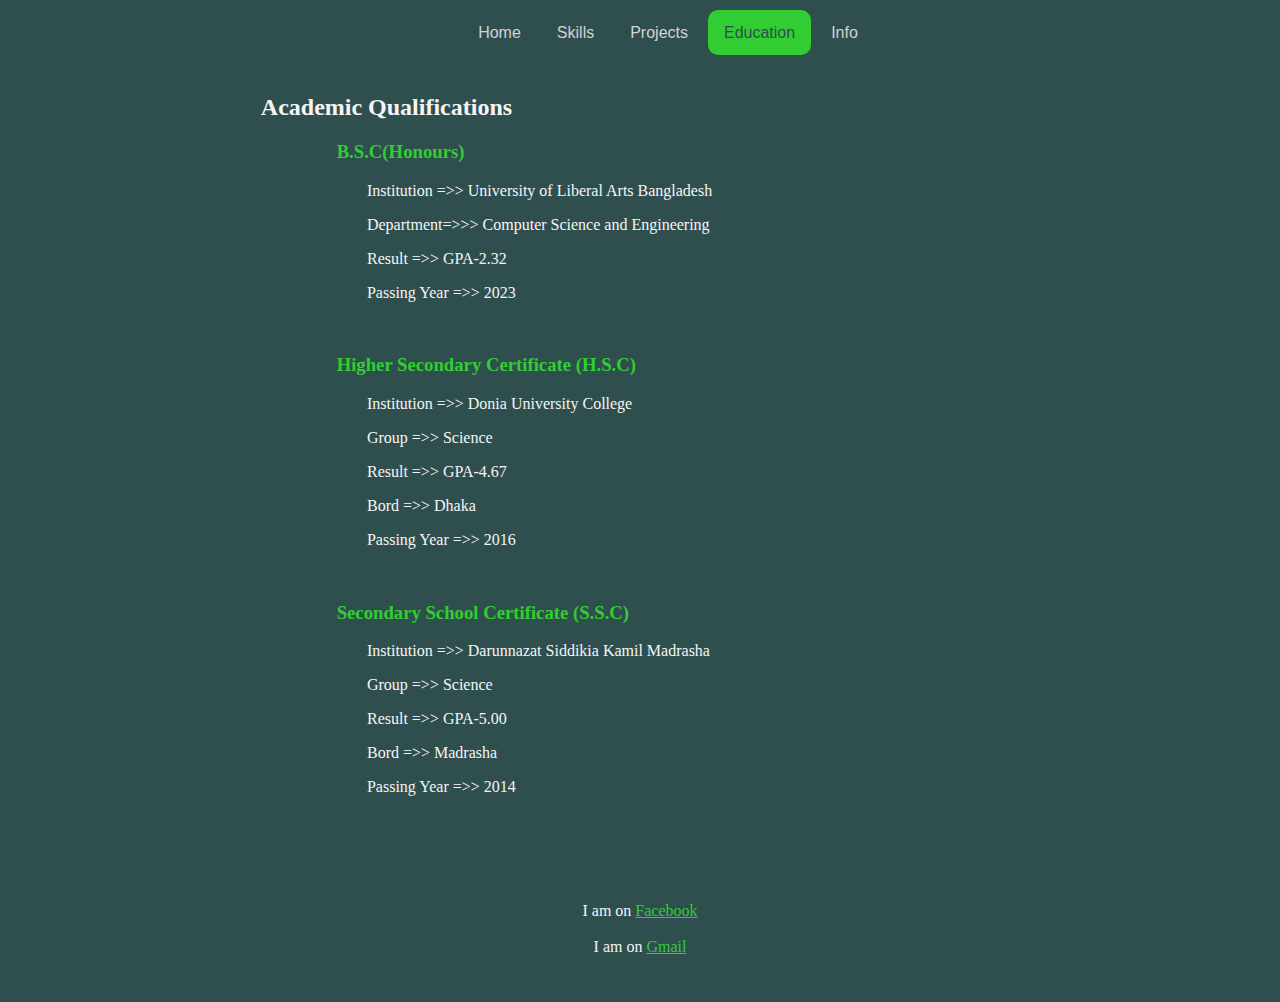
<file: Education.html>
<!DOCTYPE html>
<html lang="en">
<head>
    <meta charset="UTF-8">
    <link rel="stylesheet" type="text/css" href="Style.css">
    <title>Home</title>
</head>
<body>

    <div id="nav">
        <ul>
            
            <li><a href="index.html" >Home</a></li>
            <li><a href="skill.html">Skills</a></li>
            <li><a href="Projects.html">Projects</a></li>
            <li><a href="Education.html" style="background-color: #32cd32; border-radius: 10px; color:#2f4f4f ">Education</a></li>
            <li><a href="personal_info.html">Info</a></li>
            
        </ul>
    </div>
        <div class="other_page">
            <br><br>
            <h2>Academic Qualifications</h3>
                <div class="content">
                    <div>
                        <h3 style="color:#32cd32;">B.S.C(Honours)</h3>
                        <div class="content2">       
                        <p>Institution =>> University of Liberal Arts Bangladesh</p>
                        <p>Department=>>> Computer Science and Engineering</p>
                        <p>Result =>> GPA-2.32</p>
                        <p>Passing Year =>> 2023</p>
                        </div>                         
                    </div>
                    <br>
                    <div>
                        <h3 style="color:#32cd32;">Higher Secondary Certificate (H.S.C)</h3>
                        <div class="content2">     
                        <p>Institution =>> Donia University College</p>
                        <p>Group =>> Science</p>
                        <p>Result =>> GPA-4.67</p>
                        <p>Bord =>> Dhaka</p>
                        <p>Passing Year =>> 2016</p>
                        </div>
                    </div>
                    <br>
                    <div>
                        <h3 style="color:#32cd32;">Secondary School Certificate (S.S.C)</h3>
                        <div class="content2">
                        <p>Institution =>> Darunnazat Siddikia Kamil Madrasha</p>
                        <p>Group =>> Science</p>
                        <p>Result =>> GPA-5.00</p>
                        <p>Bord =>> Madrasha</p>
                        <p>Passing Year =>> 2014</p>
                        </div>

                    </div>
                    <br>

                </div>
                <br><br><br><br>
                <div class="footer">
                    <span>I am on </span><a class="click_me" href="https://www.facebook.com/faysal.mahmud.9659">Facebook</a><br><br>
                    <span>I am on </span><a class="click_me" href="mailto: foysal.mahmud.cse@ulab.edu.bd">Gmail</a>
                </div>
        </div>
   
  

  

</body>
</html>
</file>
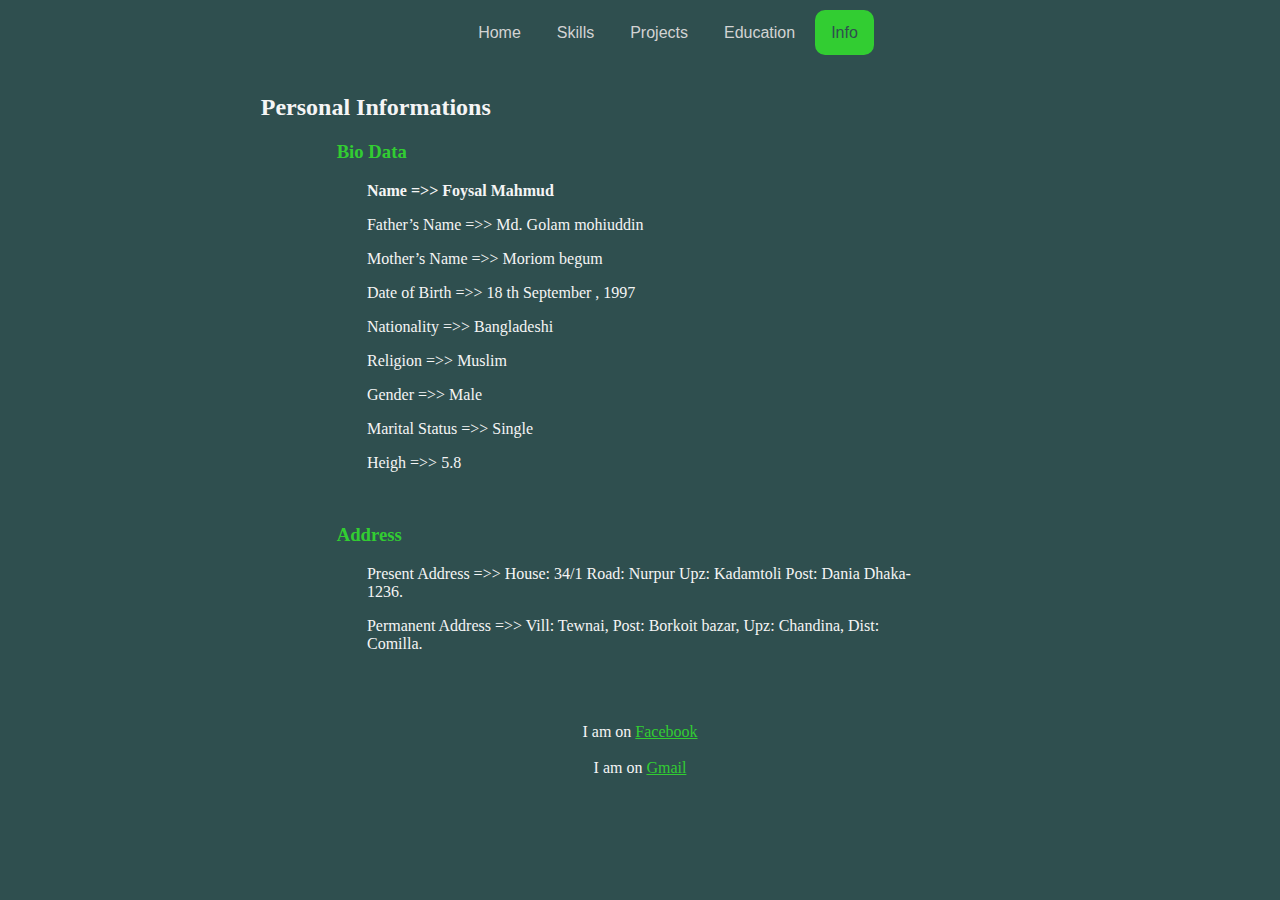
<file: personal_info.html>
<!DOCTYPE html>
<html lang="en">
<head>
    <meta charset="UTF-8">
    <link rel="stylesheet" type="text/css" href="Style.css">
    <title>Home</title>
</head>
<body>

    <div id="nav">
        <ul>
            
            <li><a href="index.html" >Home</a></li>
            <li><a href="skill.html">Skills</a></li>
            <li><a href="Projects.html">Projects</a></li>
            <li><a href="Education.html">Education</a></li>
            <li><a href="personal_info.html" style="background-color: #32cd32; border-radius: 10px; color:#2f4f4f ">Info</a></li>
            
        </ul>
    </div>
        <div class="other_page">
            <br><br>
            <h2>Personal Informations</h3>
                <div class="content">
                    <div>
                        <h3 style="color:#32cd32;">Bio Data</h3>
                        <div class="content2">       
                        <b>Name =>> Foysal Mahmud</b>
                        <p>Father’s Name =>> Md. Golam mohiuddin</p>
                        <p>Mother’s Name =>> Moriom begum</p>
                        <p>Date of Birth =>> 18 th September , 1997</p>
                        <p>Nationality =>> Bangladeshi</p>
                        <p>Religion =>> Muslim</p>
                        <p>Gender =>> Male</p>
                        <p>Marital Status =>> Single</p>
                        <p>Heigh =>> 5.8</p>
                        </div>                         
                    </div>
                    <br>
                    <div>
                        <h3 style="color:#32cd32;">Address</h3>
                        <div class="content2">     
                        <p>Present Address =>> House: 34/1 Road: Nurpur Upz: Kadamtoli Post: Dania Dhaka-1236.</p>
                        <p>Permanent Address =>> Vill: Tewnai, Post: Borkoit bazar, Upz: Chandina, Dist: Comilla.</p>
                        
                        </div>
                    </div>
                    <br>
  

                </div>
                <br><br>
                <div class="footer">
                    <span>I am on </span><a class="click_me" href="https://www.facebook.com/faysal.mahmud.9659">Facebook</a><br><br>
                    <span>I am on </span><a class="click_me" href="mailto: foysal.mahmud.cse@ulab.edu.bd">Gmail</a>
                </div>
        </div>
   


  
  
</body>
</html>
</file>
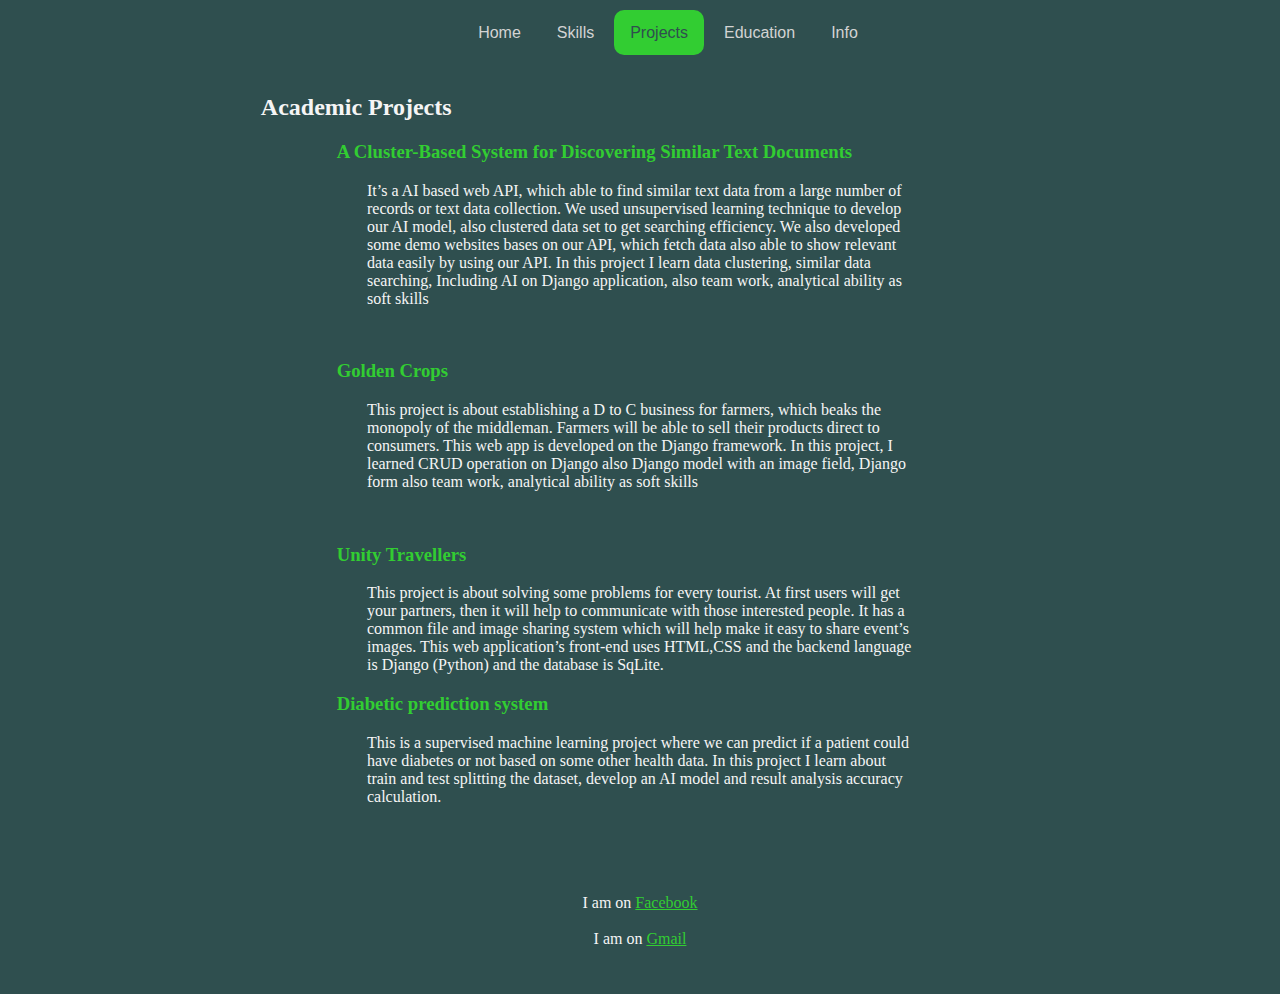
<file: projects.html>
<!DOCTYPE html>
<html lang="en">
<head>
    <meta charset="UTF-8">
    <link rel="stylesheet" type="text/css" href="Style.css">
    <title>Home</title>
</head>
<body>

    <div id="nav">
        <ul>
            
            <li><a href="index.html" >Home</a></li>
            <li><a href="skill.html">Skills</a></li>
            <li><a href="Projects.html" style="background-color: #32cd32; border-radius: 10px; color:#2f4f4f ">Projects</a></li>
            <li><a href="Education.html">Education</a></li>
            <li><a href="personal_info.html">Info</a></li>
            
        </ul>
    </div>
        <div class="other_page">
            <br><br>
            <h2>Academic Projects</h3>
                <div class="content">
                    <div>
                        <h3 style="color:#32cd32;">A Cluster-Based System for Discovering Similar Text Documents</h3>
                        <div class="content2">       
                        <p>It’s a AI based web API, which able to find similar text data from a large
                            number of records or text data collection. We used unsupervised learning
                            technique to develop our AI model, also clustered data set to get searching
                            efficiency. We also developed some demo websites bases on our API, which
                            fetch data also able to show relevant data easily by using our API. In this
                            project I learn data clustering, similar data searching, Including AI on
                            Django application, also team work, analytical ability as soft skills</p>

                        </div>                         
                    </div>
                    <br>
                    <div>
                        <h3 style="color:#32cd32;">Golden Crops</h3>
                        <div class="content2">     
                        <p>This project is about establishing a D to C business for farmers, which beaks 
                            the monopoly of the middleman. Farmers will be able to sell their products 
                            direct to consumers. This web app is developed on the Django framework. In 
                            this project, I learned CRUD operation on Django also Django model with an 
                            image field, Django form also team work, analytical ability as soft skills</p>
                        </div>
                    </div>
                    <br>
                    <div>
                        <h3 style="color:#32cd32;">Unity Travellers</h3>
                        <div class="content2">     
                        <p>This project is about solving some problems for every tourist. At first users will 
                            get your partners, then it will help to communicate with those interested people. 
                            It has a common file and image sharing system which will help make it easy to
                            share event’s images. This web application’s front-end uses HTML,CSS and 
                            the backend language is Django (Python) and the database is SqLite.</p>
                        </div>
                    </div>
                    <div>
                        <h3 style="color:#32cd32;">Diabetic prediction system</h3>
                        <div class="content2">     
                        <p>This is a supervised machine learning project where we can predict if a patient
                            could have diabetes or not based on some other health data. In this project I
                            learn about train and test splitting the dataset, develop an AI model and result
                            analysis accuracy calculation.</p>
                        </div>
                    </div>
                </div>
                <br><br><br><br>
                <div class="footer">
                    <span>I am on </span><a class="click_me" href="https://www.facebook.com/faysal.mahmud.9659">Facebook</a><br><br>
                    <span>I am on </span><a class="click_me" href="mailto: foysal.mahmud.cse@ulab.edu.bd">Gmail</a>
                </div>
        </div>
   
  

  

</body>
</html>
</file>
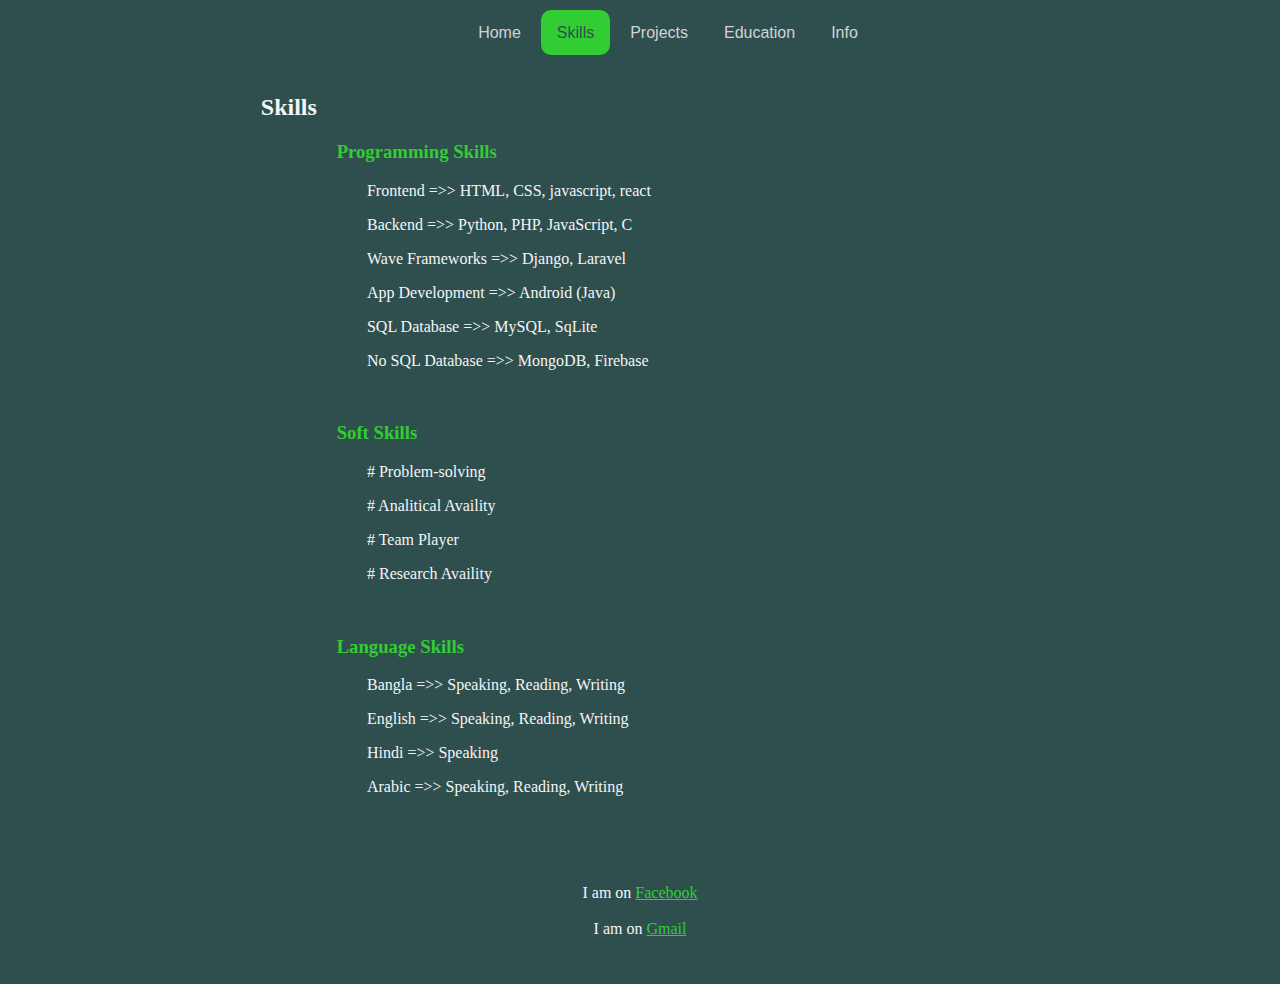
<file: skill.html>
<!DOCTYPE html>
<html lang="en">
<head>
    <meta charset="UTF-8">
    <link rel="stylesheet" type="text/css" href="Style.css">
    <title>Home</title>
</head>
<body>

    <div id="nav">
        <ul>
            
            <li><a href="index.html" >Home</a></li>
            <li><a href="skill.html" style="background-color: #32cd32; border-radius: 10px; color:#2f4f4f ">Skills</a></li>
            <li><a href="Projects.html">Projects</a></li>
            <li><a href="Education.html">Education</a></li>
            <li><a href="personal_info.html">Info</a></li>
            
        </ul>
    </div>
        <div class="other_page">
            <br><br>
            <h2>Skills</h3>
                <div class="content">
                    <div>
                        <h3 style="color:#32cd32;">Programming Skills</h3>
                        <div class="content2">       
                        <p>Frontend =>> HTML, CSS, javascript, react</p>
                        <p>Backend =>> Python, PHP, JavaScript, C</p>
                        <p> Wave Frameworks =>> Django, Laravel</p>
                        <p>App Development =>> Android (Java)</p>
                        <p>SQL Database =>> MySQL, SqLite</p>
                        <p>No SQL Database =>> MongoDB, Firebase</p>
                        </div>                         
                    </div>
                    <br>
                    <div>
                        <h3 style="color:#32cd32;">Soft Skills</h3>
                        <div class="content2">     
                        <p># Problem-solving </p>
                        <p># Analitical Availity </p>
                        <p># Team Player</p>
                        <p># Research Availity</p>
                        
                        </div>
                    </div>
                    <br>
                    <div>
                        <h3 style="color:#32cd32;">Language Skills</h3>
                        <div class="content2">     
                        <p>Bangla =>> Speaking, Reading, Writing</p>
                        <p>English =>> Speaking, Reading, Writing</p>
                        <p>Hindi =>> Speaking</p>
                        <p>Arabic =>> Speaking, Reading, Writing</p>
                        
                        </div>
                    </div>

                </div>
                <br><br><br><br>
                <div class="footer">
                    <span>I am on </span><a class="click_me" href="https://www.facebook.com/faysal.mahmud.9659">Facebook</a><br><br>
                    <span>I am on </span><a class="click_me" href="mailto: foysal.mahmud.cse@ulab.edu.bd">Gmail</a>
                </div>
        </div>
   
  


  
</body>
</html>
</file>
<file: Style.css>
*{
    box-sizing: border-box;
}
body{
    justify-content: center;
    background-color: #2f4f4f ;
}
ul{
    list-style-type: none;
}
li{
    display: inline;
}
#nav{
    position: absolute;
    background-color: #2f4f4f ;
    width: 100%;
    text-align: center;
    margin: auto;

}
li a{
    padding: 8px;
    color: #d3d3d3 ;
    text-align: center;
    padding: 14px 16px;
    text-decoration: none;
    font-family: 'Roboto', sans-serif;
}
p, h3,h2,b{
    color:#f5f5f5 ;
}
.content{
    width:90%;
    padding-left: 10%;
    background-color: #2f4f4f  ; 
}
.content2{
    width:95%;
    padding-left: 5%;
    background-color: #2f4f4f  ; 
}
.other_page{
    width:60%;
    height: 400px;
    margin-left: 20%;
    margin-right: 20%;
    float: left;
    text-align: left;
    margin-top: 30px;
    background-color: #2f4f4f; 
}
.footer{
    width:100%;
    height: 100px;
    float:left;
    text-align: left;
    color:#f5f5f5 ;
    text-align: center;
    background-color: #2f4f4f; 
}
#personal_headding{
    
    width:40%;
    height: 400px;
    margin-left: 20%;
    float: left;
    text-align: left;
    margin-top: 30px;
    background-color: #2f4f4f ;    
    
  
}
#personal_photo{

    width:20%;
    height: 400px;
    margin-right: 10%;
    margin-top: 60px;
    display: inline-block;
}
.click_me{
    color: #32cd32;
}

li a:hover {
    background-color: #48c048;
    border-radius: 10px;
    color: #2f4f4f ;
  }
</file>
